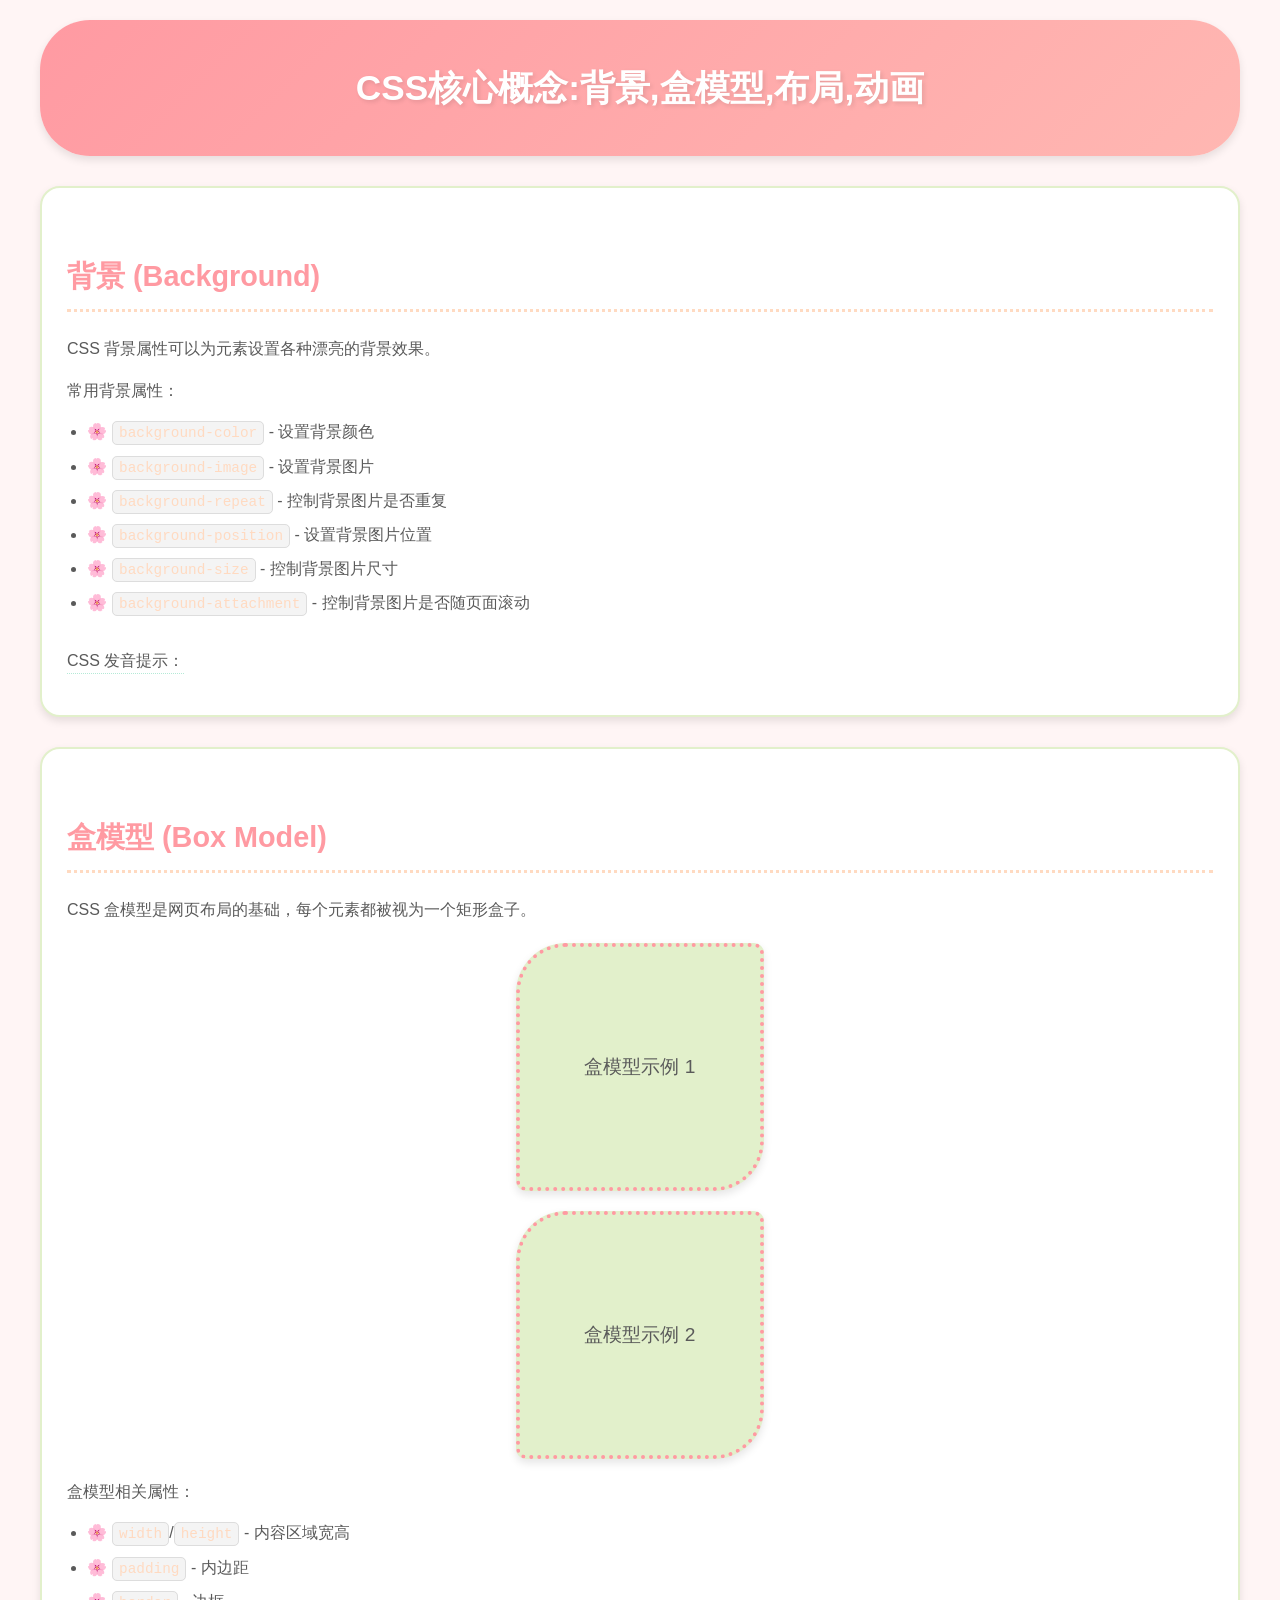
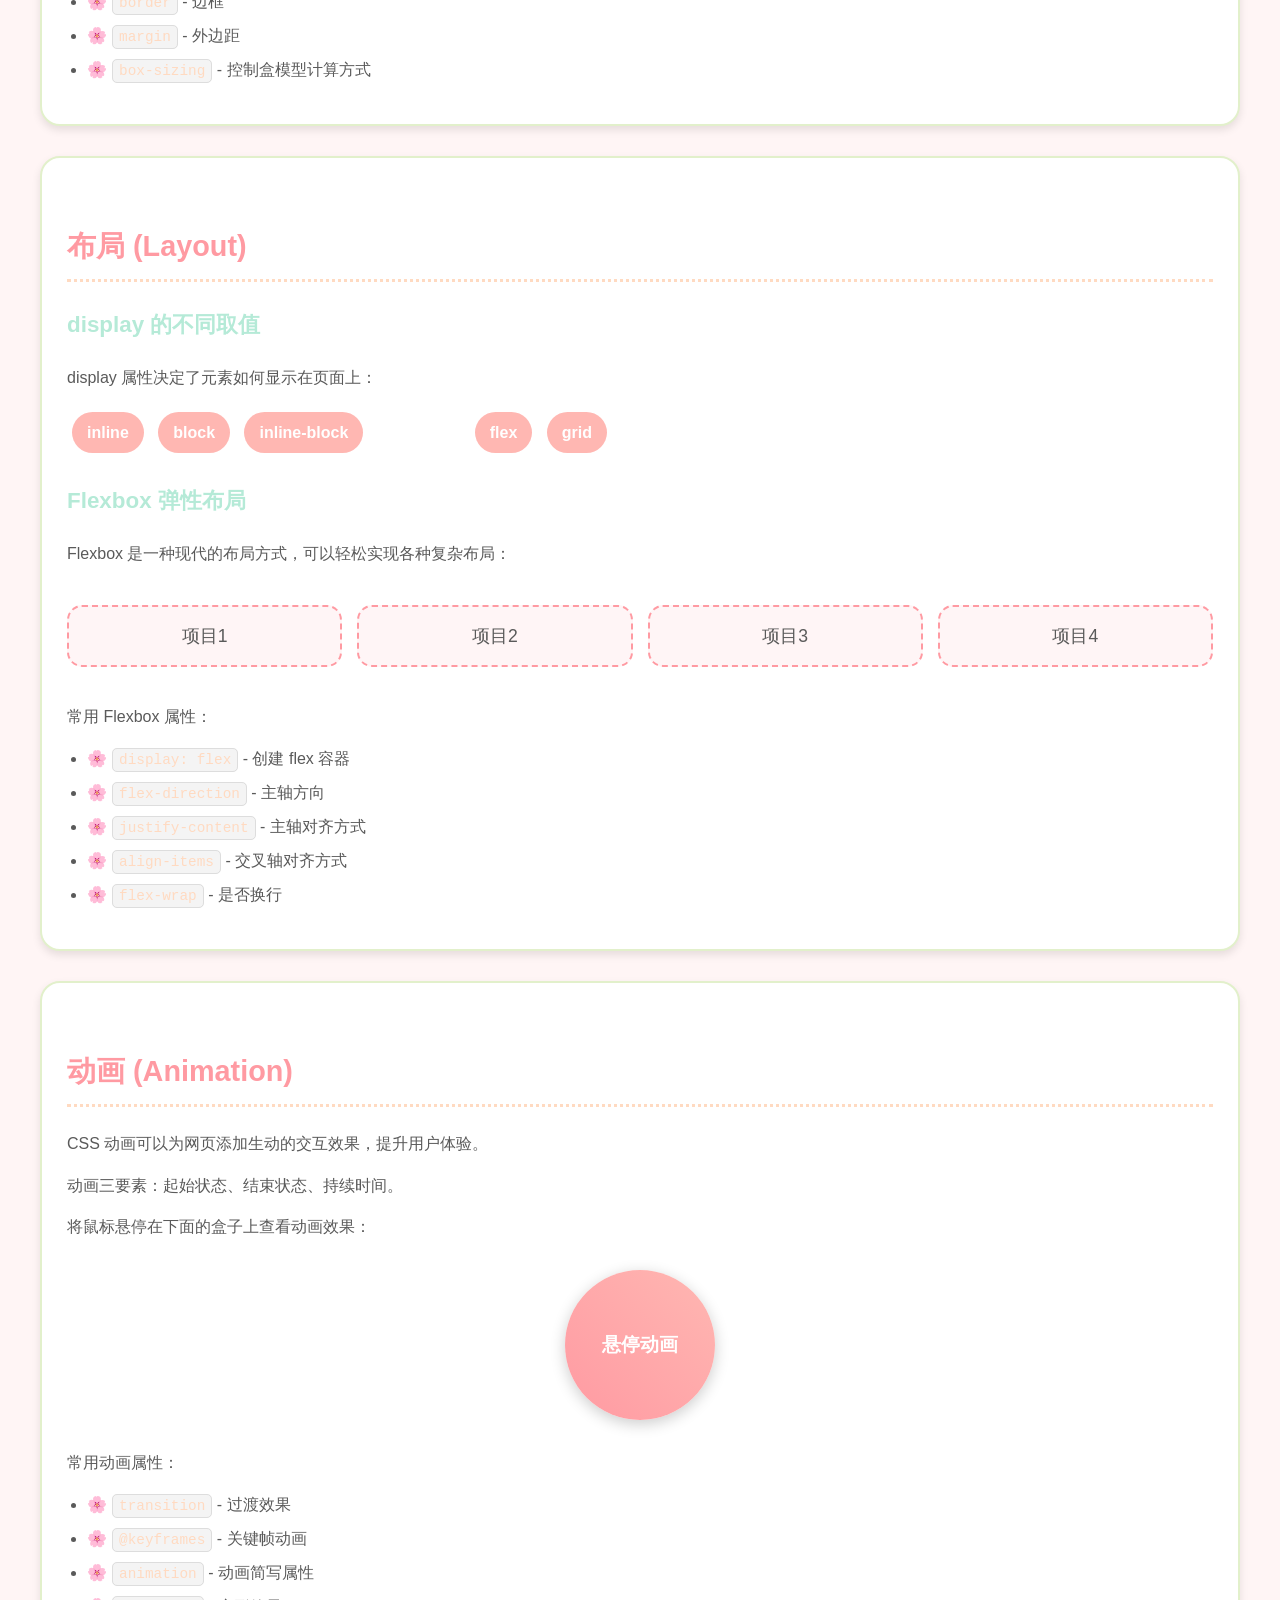
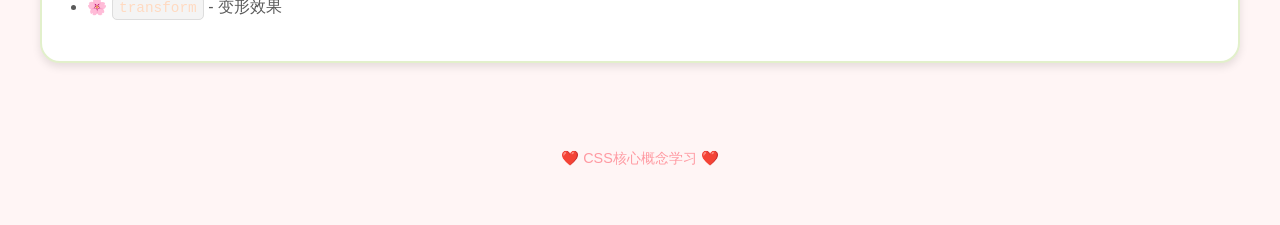
<file: Index.html>
<!DOCTYPE html>
<html lang="zh">
<head>
    <meta charset="UTF-8" />
    <meta name="viewport" content="width=device-width, initial-scale=1.0" />
    <title>CSS核心概念:背景,盒模型,布局,动画</title>
    <style>
        /* 全局样式 */
        :root {
            --primary-color: #FF9AA2; /* 粉色 */
            --secondary-color: #FFB7B2; /* 浅粉色 */
            --accent-color: #FFDAC1; /* 浅橙色 */
            --dark-color: #B5EAD7; /* 薄荷绿 */
            --light-color: #E2F0CB; /* 浅绿色 */
            --shadow: 0 4px 8px rgba(0, 0, 0, 0.1);
            --transition: all 0.3s ease;
        }
        
        body {
            font-family: 'Comic Sans MS', 'Marker Felt', 'Segoe UI', Tahoma, Geneva, Verdana, sans-serif;
            line-height: 1.6;
            color: #5a5a5a;
            background-color: #FFF5F5;
            margin: 0;
            padding: 0;
        }
        
        /* 页面容器 */
        .container {
            max-width: 1200px;
            margin: 0 auto;
            padding: 20px;
        }
        
        /* 标题样式 */
        h1 {
            background: linear-gradient(135deg, var(--primary-color), var(--secondary-color));
            color: white;
            text-align: center;
            padding: 40px 20px;
            margin: 0 0 30px 0;
            border-radius: 50px;
            box-shadow: var(--shadow);
            position: relative;
            overflow: hidden;
            font-size: 2.2em;
            text-shadow: 2px 2px 4px rgba(0,0,0,0.1);
        }
        
        h2 {
            color: var(--primary-color);
            border-bottom: 3px dotted var(--accent-color);
            padding-bottom: 10px;
            margin-top: 40px;
            font-size: 1.8em;
        }
        
        h3 {
            color: var(--dark-color);
            font-size: 1.4em;
            margin-top: 25px;
        }
        
        /* 章节样式 */
        section {
            background-color: white;
            border-radius: 20px;
            padding: 25px;
            margin-bottom: 30px;
            box-shadow: var(--shadow);
            transition: var(--transition);
            border: 2px solid var(--light-color);
        }
        
        section:hover {
            transform: translateY(-5px);
            box-shadow: 0 8px 16px rgba(0, 0, 0, 0.15);
            border-color: var(--primary-color);
        }
        
        /* 盒模型示例 */
        .box {
            width: 200px;
            height: 200px;
            border: 4px dotted var(--primary-color);
            padding: 20px;
            margin: 20px auto;
            border-radius: 50px 10px 50px 10px;
            background-color: var(--light-color);
            display: flex;
            align-items: center;
            justify-content: center;
            text-align: center;
            transition: var(--transition);
            box-shadow: var(--shadow);
            font-size: 1.2em;
        }
        
        .box:hover {
            transform: rotate(5deg) scale(1.05);
            background-color: var(--primary-color);
            color: white;
            border-color: var(--dark-color);
            border-style: solid;
        }
        
        /* 布局示例 */
        .display-demo p {
            display: inline-block;
            background-color: var(--secondary-color);
            color: white;
            padding: 8px 15px;
            margin: 5px;
            border-radius: 50px;
            transition: var(--transition);
            font-weight: bold;
        }
        
        .display-demo p:hover {
            background-color: var(--accent-color);
            transform: scale(1.1) rotate(5deg);
            box-shadow: 0 4px 8px rgba(0,0,0,0.2);
        }
        
        .flex-container {
            display: flex;
            flex-wrap: wrap;
            justify-content: space-around;
            gap: 15px;
            margin: 20px 0;
        }
        
        .flex-container p {
            flex: 1;
            min-width: 150px;
            border: 2px dashed var(--primary-color);
            padding: 15px;
            border-radius: 15px;
            background-color: rgba(255, 154, 162, 0.1);
            transition: var(--transition);
            text-align: center;
            font-size: 1.1em;
        }
        
        .flex-container p:hover {
            background-color: var(--primary-color);
            color: white;
            transform: translateY(-5px) scale(1.05);
            border-style: solid;
            box-shadow: 0 6px 12px rgba(0,0,0,0.15);
        }
        
        /* 动画示例 */
        .animate-box {
            width: 150px;
            height: 150px;
            background: linear-gradient(45deg, var(--primary-color), var(--secondary-color));
            color: white;
            text-align: center;
            line-height: 150px;
            margin: 30px auto;
            border-radius: 50%;
            box-shadow: 0 4px 15px rgba(0, 0, 0, 0.2);
            transition: all 0.5s cubic-bezier(0.68, -0.55, 0.265, 1.55);
            font-weight: bold;
            cursor: pointer;
            font-size: 1.2em;
        }
        
        .animate-box:hover {
            border-radius: 30% 70% 70% 30% / 30% 30% 70% 70%;
            background: linear-gradient(45deg, var(--accent-color), var(--primary-color));
            transform: scale(1.1) rotate(15deg);
            box-shadow: 0 8px 25px rgba(0, 0, 0, 0.3);
        }
        
        /* 响应式设计 */
        @media (max-width: 768px) {
            .flex-container {
                flex-direction: column;
            }
            
            .flex-container p {
                min-width: 100%;
            }
            
            h1 {
                font-size: 1.8em;
                padding: 30px 15px;
            }
        }
        
        /* 工具提示 */
        .tooltip {
            position: relative;
            display: inline-block;
            border-bottom: 1px dotted var(--dark-color);
            cursor: help;
        }
        
        .tooltip .tooltiptext {
            visibility: hidden;
            width: 200px;
            background-color: var(--dark-color);
            color: white;
            text-align: center;
            border-radius: 15px;
            padding: 10px;
            position: absolute;
            z-index: 1;
            bottom: 125%;
            left: 50%;
            transform: translateX(-50%);
            opacity: 0;
            transition: opacity 0.3s;
            font-size: 0.9em;
        }
        
        .tooltip:hover .tooltiptext {
            visibility: visible;
            opacity: 1;
        }
        
        /* 代码样式 */
        code {
            background-color: #f4f4f4;
            padding: 3px 6px;
            border-radius: 5px;
            font-family: 'Courier New', Courier, monospace;
            color: var(--accent-color);
            font-size: 0.9em;
            border: 1px solid #ddd;
        }
        
        /* 列表样式 */
        ul {
            padding-left: 20px;
        }
        
        li {
            margin-bottom: 8px;
            position: relative;
            padding-left: 25px;
        }
        
        li::before {
            content: "🌸";
            position: absolute;
            left: 0;
        }
        
        /* 添加一些装饰元素 */
        .decoration {
            position: fixed;
            font-size: 24px;
            opacity: 0.3;
            z-index: -1;
            animation: float 5s infinite ease-in-out;
        }
        
        @keyframes float {
            0%, 100% { transform: translateY(0) rotate(0deg); }
            50% { transform: translateY(-20px) rotate(10deg); }
        }
        
        /* 页脚样式 */
        footer {
            text-align: center;
            margin-top: 50px;
            padding: 20px;
            color: var(--primary-color);
            font-size: 0.9em;
        }
    </style>
</head>
<body>
    <!-- 装饰元素 -->
    <div class="decoration" style="top: 10%; left: 5%;">✿</div>
    <div class="decoration" style="top: 30%; right: 8%;">❀</div>
    <div class="decoration" style="bottom: 20%; left: 10%;">♡</div>
    <div class="decoration" style="bottom: 40%; right: 5%;">✧</div>
    
    <div class="container">
        <h1>CSS核心概念:背景,盒模型,布局,动画</h1>
        
        <section>
            <h2>背景 (Background)</h2>
            <div>
                <p>CSS 背景属性可以为元素设置各种漂亮的背景效果。</p>
                <p>常用背景属性：</p>
                <ul>
                    <li><code>background-color</code> - 设置背景颜色</li>
                    <li><code>background-image</code> - 设置背景图片</li>
                    <li><code>background-repeat</code> - 控制背景图片是否重复</li>
                    <li><code>background-position</code> - 设置背景图片位置</li>
                    <li><code>background-size</code> - 控制背景图片尺寸</li>
                    <li><code>background-attachment</code> - 控制背景图片是否随页面滚动</li>
                </ul>
                <p class="tooltip">CSS 发音提示：
                    <span class="tooltiptext">
                        "CSS"读作"C-S-S"，是"Cascading Style Sheets"的缩写
                    </span>
                </p>
            </div>
        </section>
        
        <section>
            <h2>盒模型 (Box Model)</h2>
            <div>
                <p>CSS 盒模型是网页布局的基础，每个元素都被视为一个矩形盒子。</p>
                <div class="box">盒模型示例 1</div>
                <div class="box">盒模型示例 2</div>
                <p>盒模型相关属性：</p>
                <ul>
                    <li><code>width</code>/<code>height</code> - 内容区域宽高</li>
                    <li><code>padding</code> - 内边距</li>
                    <li><code>border</code> - 边框</li>
                    <li><code>margin</code> - 外边距</li>
                    <li><code>box-sizing</code> - 控制盒模型计算方式</li>
                </ul>
            </div>
        </section>
        
        <section>
            <h2>布局 (Layout)</h2>
            <div>
                <h3>display 的不同取值</h3>
                <p>display 属性决定了元素如何显示在页面上：</p>
                <div class="display-demo">
                    <p>inline</p>
                    <p>block</p>
                    <p>inline-block</p>
                    <p style="visibility: hidden">hidden</p>
                    <p>flex</p>
                    <p>grid</p>
                </div>
                
                <h3>Flexbox 弹性布局</h3>
                <p>Flexbox 是一种现代的布局方式，可以轻松实现各种复杂布局：</p>
                <div class="flex-container">
                    <p>项目1</p>
                    <p>项目2</p>
                    <p>项目3</p>
                    <p>项目4</p>
                </div>
                <p>常用 Flexbox 属性：</p>
                <ul>
                    <li><code>display: flex</code> - 创建 flex 容器</li>
                    <li><code>flex-direction</code> - 主轴方向</li>
                    <li><code>justify-content</code> - 主轴对齐方式</li>
                    <li><code>align-items</code> - 交叉轴对齐方式</li>
                    <li><code>flex-wrap</code> - 是否换行</li>
                </ul>
            </div>
        </section>
        
        <section>
            <h2>动画 (Animation)</h2>
            <div>
                <p>CSS 动画可以为网页添加生动的交互效果，提升用户体验。</p>
                <p>动画三要素：起始状态、结束状态、持续时间。</p>
                <p>将鼠标悬停在下面的盒子上查看动画效果：</p>
                <div class="animate-box">悬停动画</div>
                <p>常用动画属性：</p>
                <ul>
                    <li><code>transition</code> - 过渡效果</li>
                    <li><code>@keyframes</code> - 关键帧动画</li>
                    <li><code>animation</code> - 动画简写属性</li>
                    <li><code>transform</code> - 变形效果</li>
                </ul>
            </div>
        </section>
        
        <footer>
            <p>❤️ CSS核心概念学习 ❤️</p>
        </footer>
    </div>
</body>
</html>
</file>
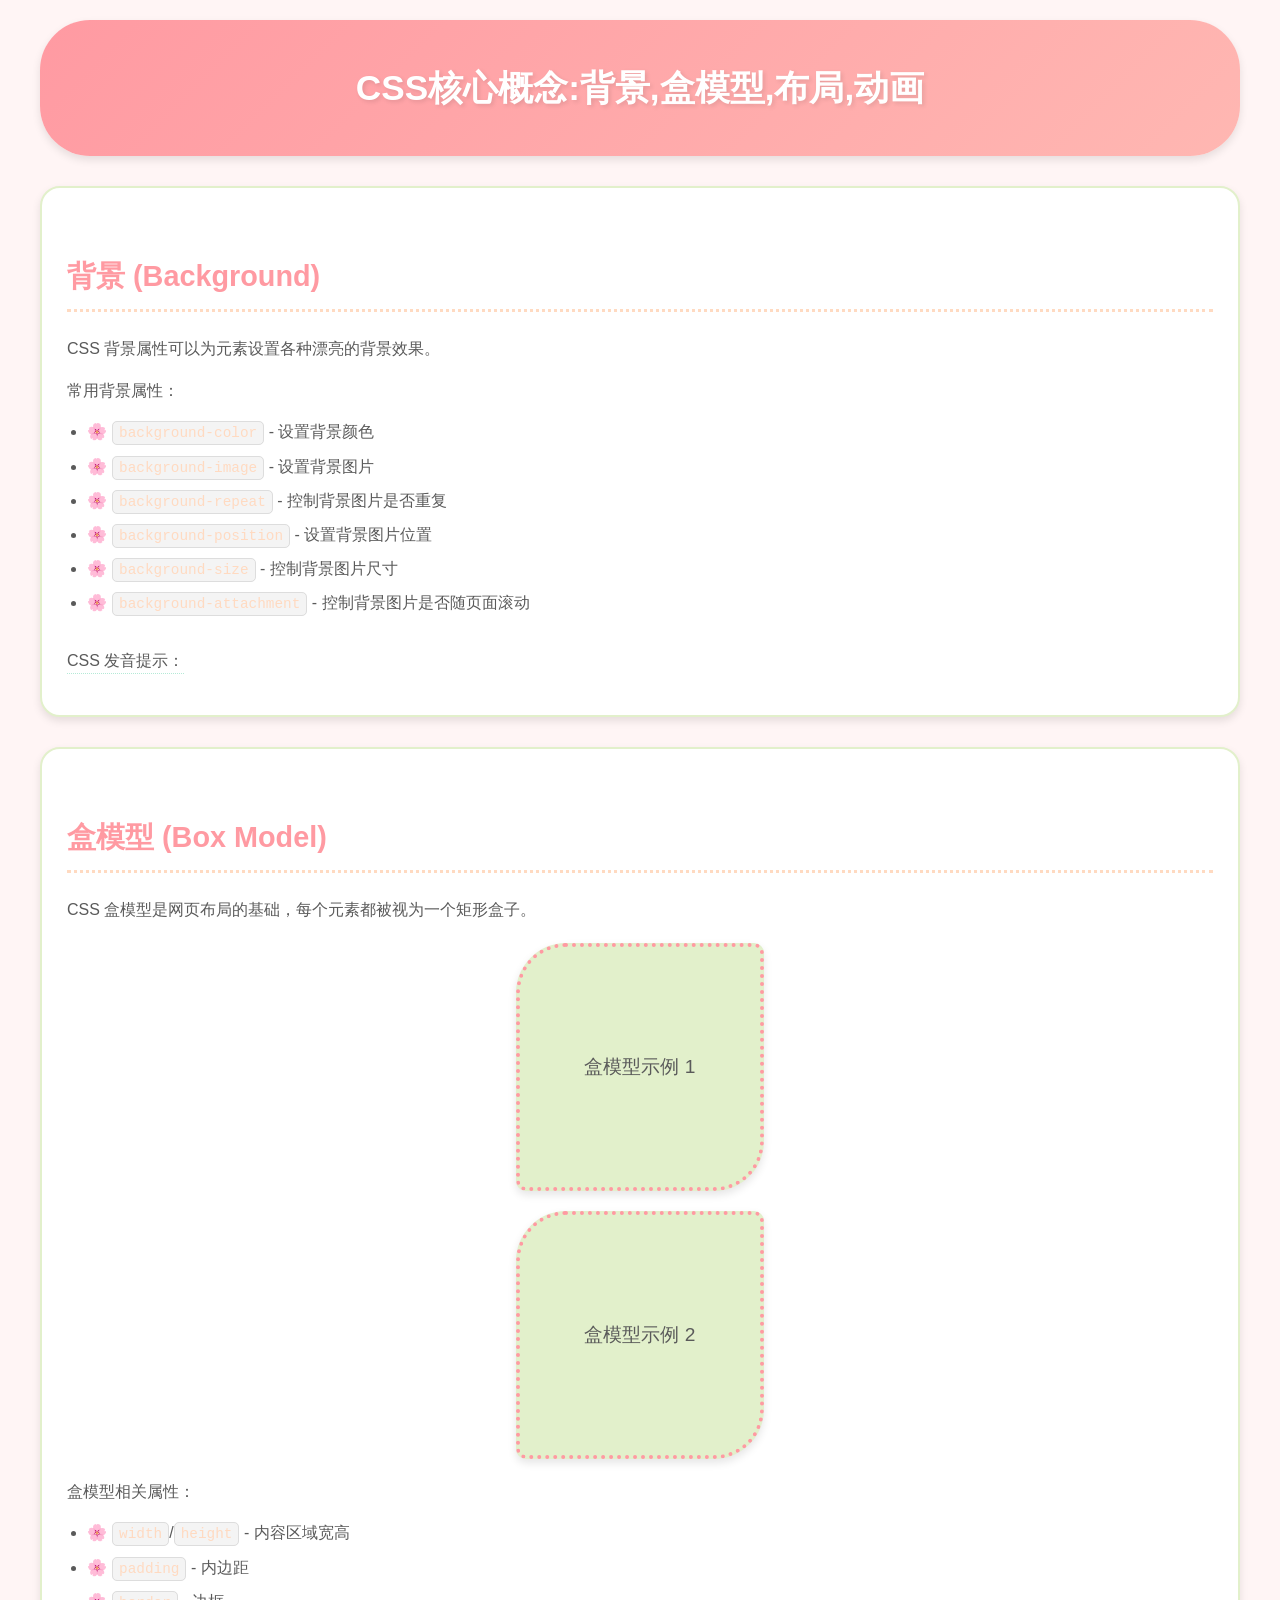
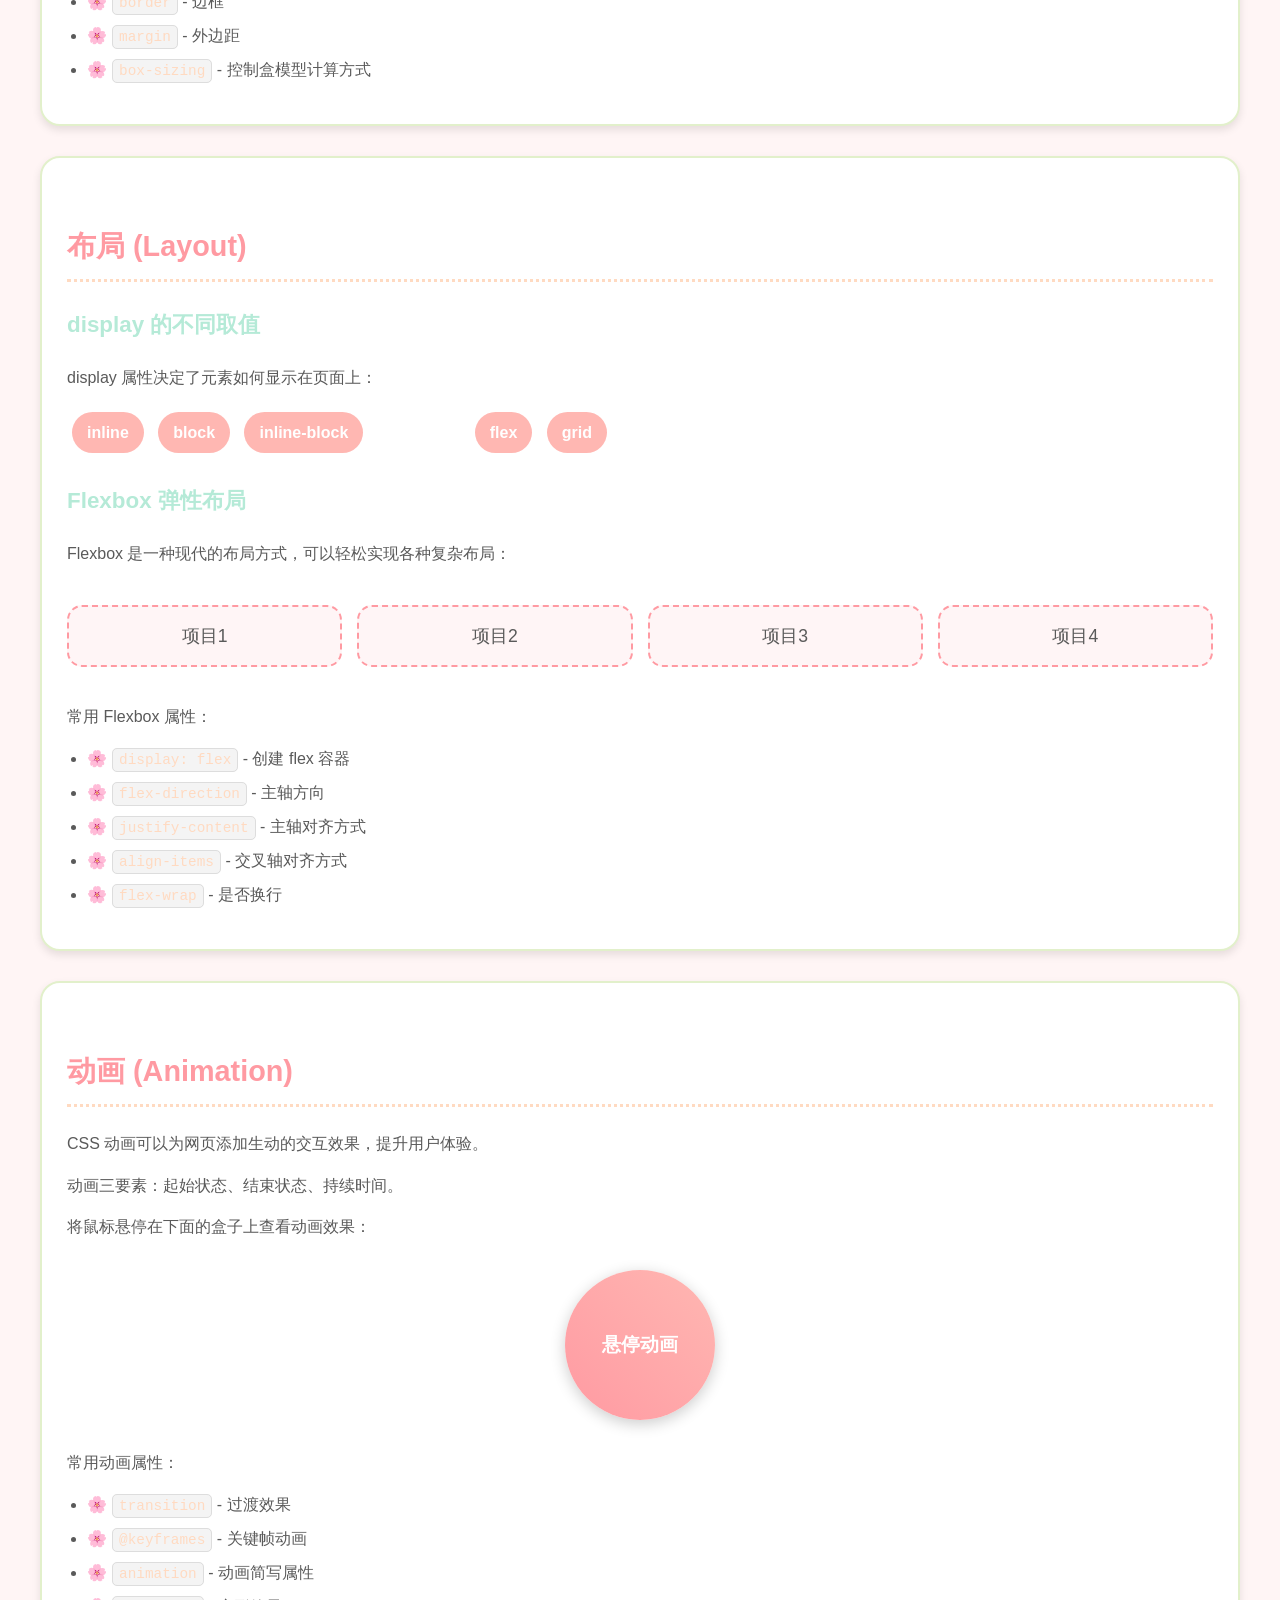
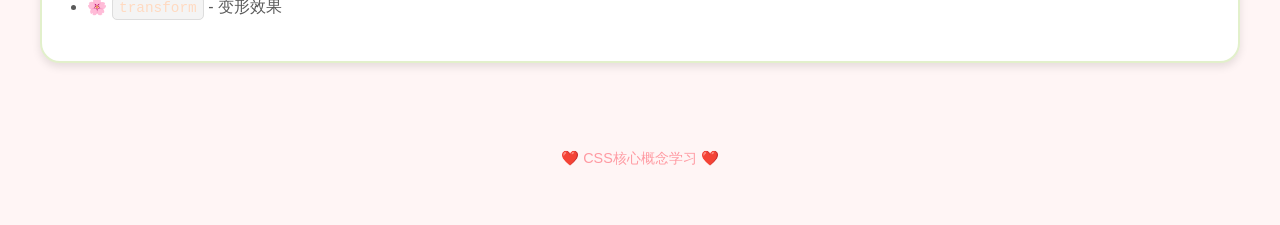
<file: 04-css-01.html>
<!DOCTYPE html>
<html lang="zh">
<head>
    <meta charset="UTF-8" />
    <meta name="viewport" content="width=device-width, initial-scale=1.0" />
    <title>CSS核心概念:背景,盒模型,布局,动画</title>
    <style>
        /* 全局样式 */
        :root {
            --primary-color: #FF9AA2; /* 粉色 */
            --secondary-color: #FFB7B2; /* 浅粉色 */
            --accent-color: #FFDAC1; /* 浅橙色 */
            --dark-color: #B5EAD7; /* 薄荷绿 */
            --light-color: #E2F0CB; /* 浅绿色 */
            --shadow: 0 4px 8px rgba(0, 0, 0, 0.1);
            --transition: all 0.3s ease;
        }
        
        body {
            font-family: 'Comic Sans MS', 'Marker Felt', 'Segoe UI', Tahoma, Geneva, Verdana, sans-serif;
            line-height: 1.6;
            color: #5a5a5a;
            background-color: #FFF5F5;
            margin: 0;
            padding: 0;
        }
        
        /* 页面容器 */
        .container {
            max-width: 1200px;
            margin: 0 auto;
            padding: 20px;
        }
        
        /* 标题样式 */
        h1 {
            background: linear-gradient(135deg, var(--primary-color), var(--secondary-color));
            color: white;
            text-align: center;
            padding: 40px 20px;
            margin: 0 0 30px 0;
            border-radius: 50px;
            box-shadow: var(--shadow);
            position: relative;
            overflow: hidden;
            font-size: 2.2em;
            text-shadow: 2px 2px 4px rgba(0,0,0,0.1);
        }
        
        h2 {
            color: var(--primary-color);
            border-bottom: 3px dotted var(--accent-color);
            padding-bottom: 10px;
            margin-top: 40px;
            font-size: 1.8em;
        }
        
        h3 {
            color: var(--dark-color);
            font-size: 1.4em;
            margin-top: 25px;
        }
        
        /* 章节样式 */
        section {
            background-color: white;
            border-radius: 20px;
            padding: 25px;
            margin-bottom: 30px;
            box-shadow: var(--shadow);
            transition: var(--transition);
            border: 2px solid var(--light-color);
        }
        
        section:hover {
            transform: translateY(-5px);
            box-shadow: 0 8px 16px rgba(0, 0, 0, 0.15);
            border-color: var(--primary-color);
        }
        
        /* 盒模型示例 */
        .box {
            width: 200px;
            height: 200px;
            border: 4px dotted var(--primary-color);
            padding: 20px;
            margin: 20px auto;
            border-radius: 50px 10px 50px 10px;
            background-color: var(--light-color);
            display: flex;
            align-items: center;
            justify-content: center;
            text-align: center;
            transition: var(--transition);
            box-shadow: var(--shadow);
            font-size: 1.2em;
        }
        
        .box:hover {
            transform: rotate(5deg) scale(1.05);
            background-color: var(--primary-color);
            color: white;
            border-color: var(--dark-color);
            border-style: solid;
        }
        
        /* 布局示例 */
        .display-demo p {
            display: inline-block;
            background-color: var(--secondary-color);
            color: white;
            padding: 8px 15px;
            margin: 5px;
            border-radius: 50px;
            transition: var(--transition);
            font-weight: bold;
        }
        
        .display-demo p:hover {
            background-color: var(--accent-color);
            transform: scale(1.1) rotate(5deg);
            box-shadow: 0 4px 8px rgba(0,0,0,0.2);
        }
        
        .flex-container {
            display: flex;
            flex-wrap: wrap;
            justify-content: space-around;
            gap: 15px;
            margin: 20px 0;
        }
        
        .flex-container p {
            flex: 1;
            min-width: 150px;
            border: 2px dashed var(--primary-color);
            padding: 15px;
            border-radius: 15px;
            background-color: rgba(255, 154, 162, 0.1);
            transition: var(--transition);
            text-align: center;
            font-size: 1.1em;
        }
        
        .flex-container p:hover {
            background-color: var(--primary-color);
            color: white;
            transform: translateY(-5px) scale(1.05);
            border-style: solid;
            box-shadow: 0 6px 12px rgba(0,0,0,0.15);
        }
        
        /* 动画示例 */
        .animate-box {
            width: 150px;
            height: 150px;
            background: linear-gradient(45deg, var(--primary-color), var(--secondary-color));
            color: white;
            text-align: center;
            line-height: 150px;
            margin: 30px auto;
            border-radius: 50%;
            box-shadow: 0 4px 15px rgba(0, 0, 0, 0.2);
            transition: all 0.5s cubic-bezier(0.68, -0.55, 0.265, 1.55);
            font-weight: bold;
            cursor: pointer;
            font-size: 1.2em;
        }
        
        .animate-box:hover {
            border-radius: 30% 70% 70% 30% / 30% 30% 70% 70%;
            background: linear-gradient(45deg, var(--accent-color), var(--primary-color));
            transform: scale(1.1) rotate(15deg);
            box-shadow: 0 8px 25px rgba(0, 0, 0, 0.3);
        }
        
        /* 响应式设计 */
        @media (max-width: 768px) {
            .flex-container {
                flex-direction: column;
            }
            
            .flex-container p {
                min-width: 100%;
            }
            
            h1 {
                font-size: 1.8em;
                padding: 30px 15px;
            }
        }
        
        /* 工具提示 */
        .tooltip {
            position: relative;
            display: inline-block;
            border-bottom: 1px dotted var(--dark-color);
            cursor: help;
        }
        
        .tooltip .tooltiptext {
            visibility: hidden;
            width: 200px;
            background-color: var(--dark-color);
            color: white;
            text-align: center;
            border-radius: 15px;
            padding: 10px;
            position: absolute;
            z-index: 1;
            bottom: 125%;
            left: 50%;
            transform: translateX(-50%);
            opacity: 0;
            transition: opacity 0.3s;
            font-size: 0.9em;
        }
        
        .tooltip:hover .tooltiptext {
            visibility: visible;
            opacity: 1;
        }
        
        /* 代码样式 */
        code {
            background-color: #f4f4f4;
            padding: 3px 6px;
            border-radius: 5px;
            font-family: 'Courier New', Courier, monospace;
            color: var(--accent-color);
            font-size: 0.9em;
            border: 1px solid #ddd;
        }
        
        /* 列表样式 */
        ul {
            padding-left: 20px;
        }
        
        li {
            margin-bottom: 8px;
            position: relative;
            padding-left: 25px;
        }
        
        li::before {
            content: "🌸";
            position: absolute;
            left: 0;
        }
        
        /* 添加一些装饰元素 */
        .decoration {
            position: fixed;
            font-size: 24px;
            opacity: 0.3;
            z-index: -1;
            animation: float 5s infinite ease-in-out;
        }
        
        @keyframes float {
            0%, 100% { transform: translateY(0) rotate(0deg); }
            50% { transform: translateY(-20px) rotate(10deg); }
        }
        
        /* 页脚样式 */
        footer {
            text-align: center;
            margin-top: 50px;
            padding: 20px;
            color: var(--primary-color);
            font-size: 0.9em;
        }
    </style>
</head>
<body>
    <!-- 装饰元素 -->
    <div class="decoration" style="top: 10%; left: 5%;">✿</div>
    <div class="decoration" style="top: 30%; right: 8%;">❀</div>
    <div class="decoration" style="bottom: 20%; left: 10%;">♡</div>
    <div class="decoration" style="bottom: 40%; right: 5%;">✧</div>
    
    <div class="container">
        <h1>CSS核心概念:背景,盒模型,布局,动画</h1>
        
        <section>
            <h2>背景 (Background)</h2>
            <div>
                <p>CSS 背景属性可以为元素设置各种漂亮的背景效果。</p>
                <p>常用背景属性：</p>
                <ul>
                    <li><code>background-color</code> - 设置背景颜色</li>
                    <li><code>background-image</code> - 设置背景图片</li>
                    <li><code>background-repeat</code> - 控制背景图片是否重复</li>
                    <li><code>background-position</code> - 设置背景图片位置</li>
                    <li><code>background-size</code> - 控制背景图片尺寸</li>
                    <li><code>background-attachment</code> - 控制背景图片是否随页面滚动</li>
                </ul>
                <p class="tooltip">CSS 发音提示：
                    <span class="tooltiptext">
                        "CSS"读作"C-S-S"，是"Cascading Style Sheets"的缩写
                    </span>
                </p>
            </div>
        </section>
        
        <section>
            <h2>盒模型 (Box Model)</h2>
            <div>
                <p>CSS 盒模型是网页布局的基础，每个元素都被视为一个矩形盒子。</p>
                <div class="box">盒模型示例 1</div>
                <div class="box">盒模型示例 2</div>
                <p>盒模型相关属性：</p>
                <ul>
                    <li><code>width</code>/<code>height</code> - 内容区域宽高</li>
                    <li><code>padding</code> - 内边距</li>
                    <li><code>border</code> - 边框</li>
                    <li><code>margin</code> - 外边距</li>
                    <li><code>box-sizing</code> - 控制盒模型计算方式</li>
                </ul>
            </div>
        </section>
        
        <section>
            <h2>布局 (Layout)</h2>
            <div>
                <h3>display 的不同取值</h3>
                <p>display 属性决定了元素如何显示在页面上：</p>
                <div class="display-demo">
                    <p>inline</p>
                    <p>block</p>
                    <p>inline-block</p>
                    <p style="visibility: hidden">hidden</p>
                    <p>flex</p>
                    <p>grid</p>
                </div>
                
                <h3>Flexbox 弹性布局</h3>
                <p>Flexbox 是一种现代的布局方式，可以轻松实现各种复杂布局：</p>
                <div class="flex-container">
                    <p>项目1</p>
                    <p>项目2</p>
                    <p>项目3</p>
                    <p>项目4</p>
                </div>
                <p>常用 Flexbox 属性：</p>
                <ul>
                    <li><code>display: flex</code> - 创建 flex 容器</li>
                    <li><code>flex-direction</code> - 主轴方向</li>
                    <li><code>justify-content</code> - 主轴对齐方式</li>
                    <li><code>align-items</code> - 交叉轴对齐方式</li>
                    <li><code>flex-wrap</code> - 是否换行</li>
                </ul>
            </div>
        </section>
        
        <section>
            <h2>动画 (Animation)</h2>
            <div>
                <p>CSS 动画可以为网页添加生动的交互效果，提升用户体验。</p>
                <p>动画三要素：起始状态、结束状态、持续时间。</p>
                <p>将鼠标悬停在下面的盒子上查看动画效果：</p>
                <div class="animate-box">悬停动画</div>
                <p>常用动画属性：</p>
                <ul>
                    <li><code>transition</code> - 过渡效果</li>
                    <li><code>@keyframes</code> - 关键帧动画</li>
                    <li><code>animation</code> - 动画简写属性</li>
                    <li><code>transform</code> - 变形效果</li>
                </ul>
            </div>
        </section>
        
        <footer>
            <p>❤️ CSS核心概念学习 ❤️</p>
        </footer>
    </div>
</body>
</html>
</file>
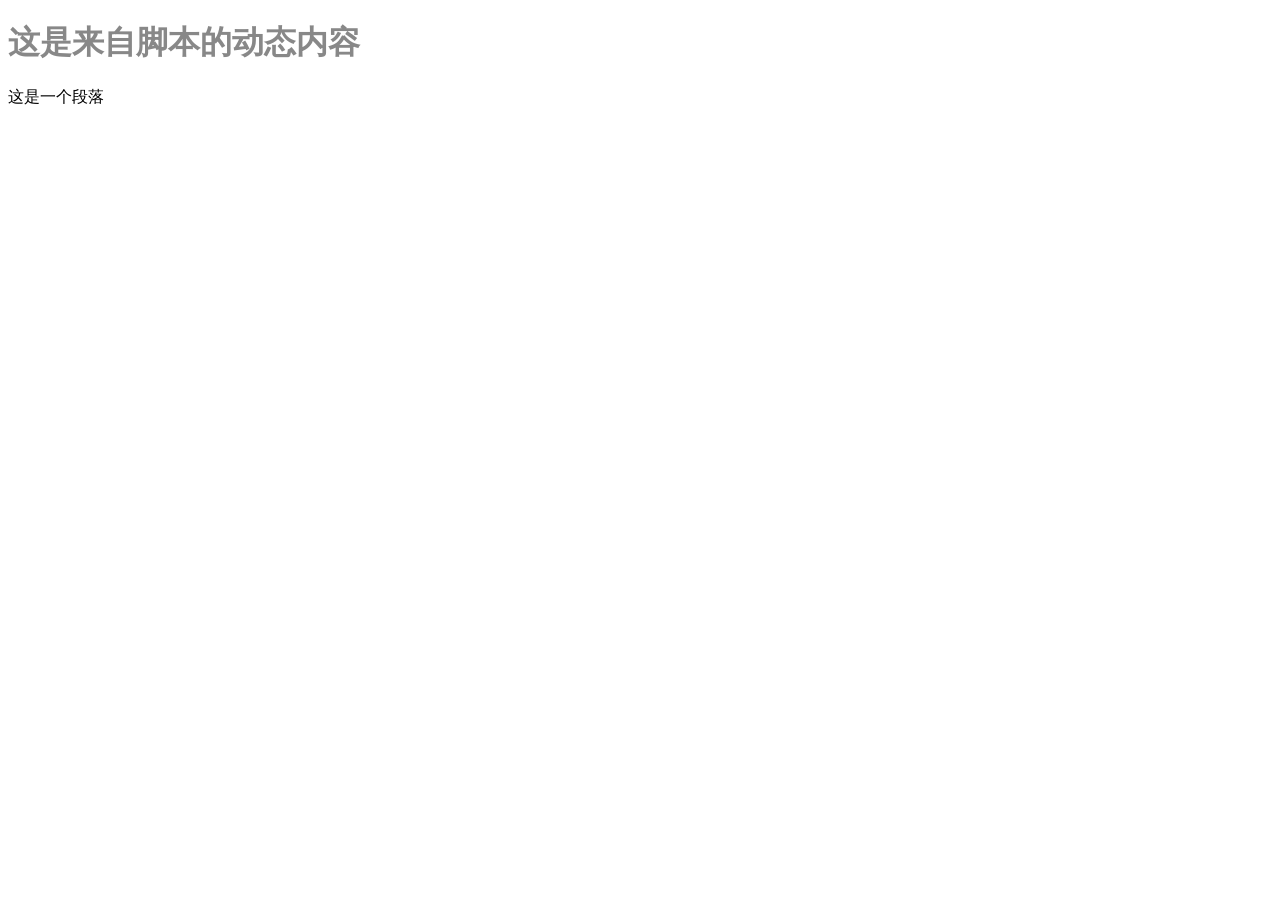
<file: 06-news01.html>
<!DOCTYPE html>
<html lang="en">
<head>
    <meta charset="UTF-8">
    <meta name="viewport" content="width=device-width, initial-scale=1.0">
    <title>JavaScript 语法练习2</title>
    <script>
        //类和对象
        //1.定义一个类
        class Student{
            //构造函数
            constructor(name,age,school,grade){
                this.name = name;
                this.age = age;
                this.school = school;
                this.grade = grade;
            }
            //方法
            learn(subject="语文"){
                console.log(`${this.name}正在学习${subject},真棒！`);
            }
            exam(){
                console.log(`${this.name}正在考试,准备好迎接挑战！`);
            }
        }
        //2.创建对象
        let xiaoming = new Student("小明",7,"实验小学",1);
        xiaoming.learn("英语");
        xiaoming.exam();

        class Undergraduate extends Student{
            constructor(name,age,school,grade,major,experience){
                super(name,age,school,grade);
                this.major = major;
                this.experience = experience;
            }

            intern(corp){
                console.log(`${this.name}在${corp}实习,获得经验值1000`);
                console.log(super.exam())
            }
        }

        let xiaoming2 = new Undergraduate("小明",17,"科技大学",1,"新闻学",0);
        xiaoming2.intern("腾讯")

        //回调函数，函数作为参数传递给另一个函数
        console.log("1314");

        setTimeout(function(){console.log("520");},1000);
        
        console.log("3333");


    </script>
</head>
<body>   
    <h1 id="demo" onclick="alert('你点我干啥')">这是一个标题的原始内容</h1>
    <div>
        <p id ="anotherp">这是一个段落</p>
    </div>

    <script>
        let myh1 = document.getElementById("demo");
        console.log(myh1);
        //1.改变元素的内容
        myh1.innerHTML = "这是来自脚本的动态内容";
        //2.改变元素的样式
        myh1.style.color = "#888";

        let myp = document.getElementById("anotherp");
        myp.onclick = function(){
            alert("笨蛋！！！");
        }

        window.onload = function(){
            alert("页面加载完成");
        }
    </script>
</body>
</html>
</file>
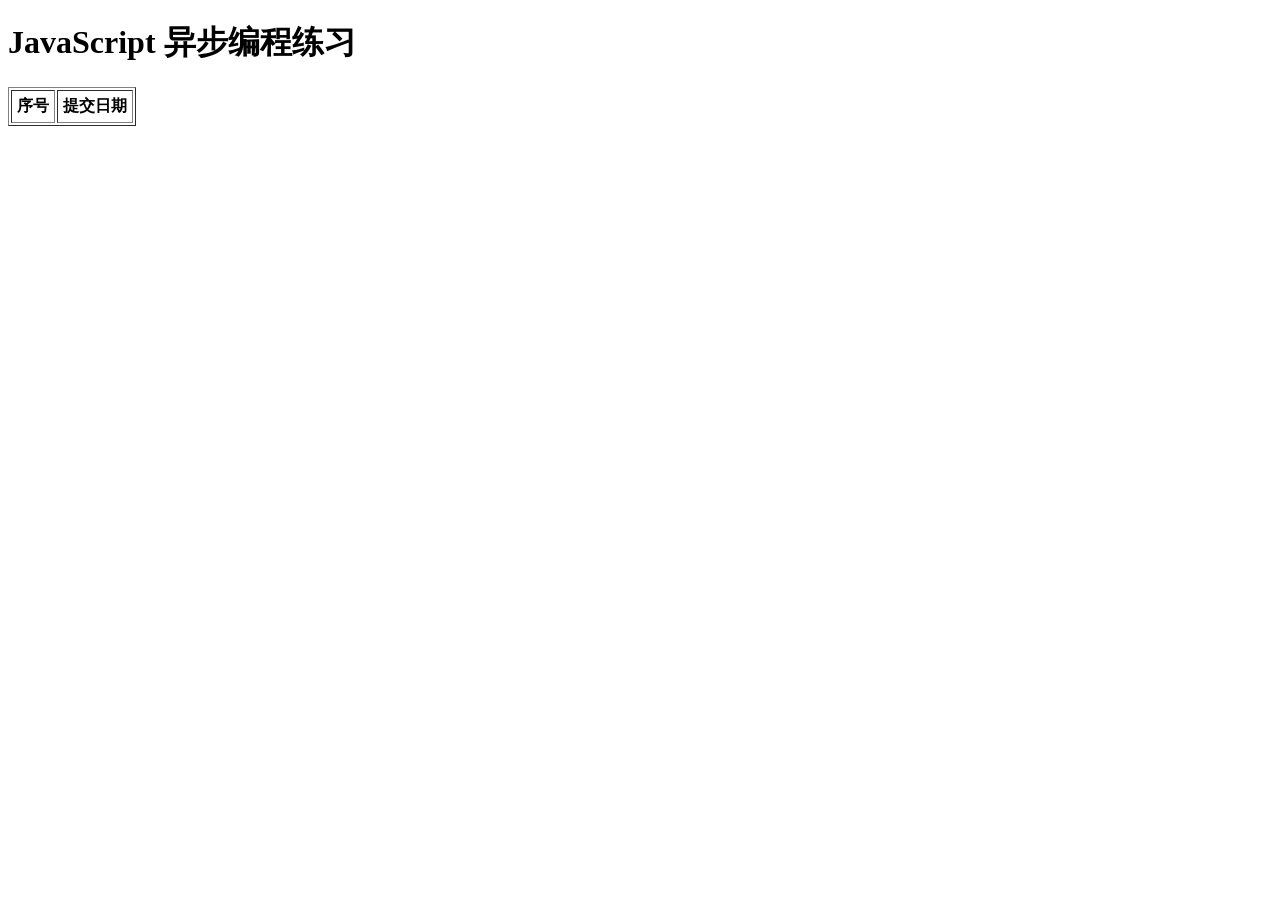
<file: 07-async-01.html>
<!DOCTYPE html>
<html lang="zh">
<head>
    <meta charset="UTF-8">
    <meta name="viewport" content="width=device-width, initial-scale=1.0">
    <title>JavaScript 异步编程练习2</title>
</head>
<body>
    <h1>JavaScript 异步编程练习</h1>
    <div id="demo">
    </div>
    <script>
        setTimeout(() => {
            console.log('111')
        }, 2000)
        console.log('222')

        function getSomething() {
            return new Promise((resolve) => {
                setTimeout(() => {
                    console.log('1111')
                    resolve();
                }, 1000)
            })
        }
        getSomething().then(() => {
            console.log('2222')
        })

        async function getSomething2() {
            await new Promise((resolve) => {
                setTimeout(() => {
                    console.log('111111')
                    resolve();
                }, 1000)
            });
        }

        (async () => {
            await getSomething2();
            console.log('222222');
        })();

        async function getAllCommitDates(owner, repo) {
            const url = `https://api.github.com/repos/${owner}/${repo}/commits`;
            try {
                const response = await fetch(url);
                if (!response.ok) {
                    throw new Error('网络响应失败');
                }
                const commits = await response.json();
                // 提取每个提交的日期
                const dates = commits.map(commit => commit.commit.author.date);
                return dates;
            } catch (error) {
                console.error('获取提交日期失败:', error);
                return [];
            }
        }

        function showCommitDatesTable(dates) {
            let html = '<table border="1" cellpadding="5"><tr><th>序号</th><th>提交日期</th></tr>';
            dates.forEach((date, idx) => {
                html += `<tr><td>${idx + 1}</td><td>${date}</td></tr>`;
            });
            html += '</table>';
            document.getElementById('demo').innerHTML = html;
        }

        getAllCommitDates('Shao-zx-arch', 'index')
            .then(dates => {
                console.log('所有提交日期:', JSON.stringify(dates));
                showCommitDatesTable(dates);
            });
    </script>
</body>
</html>
</file>
